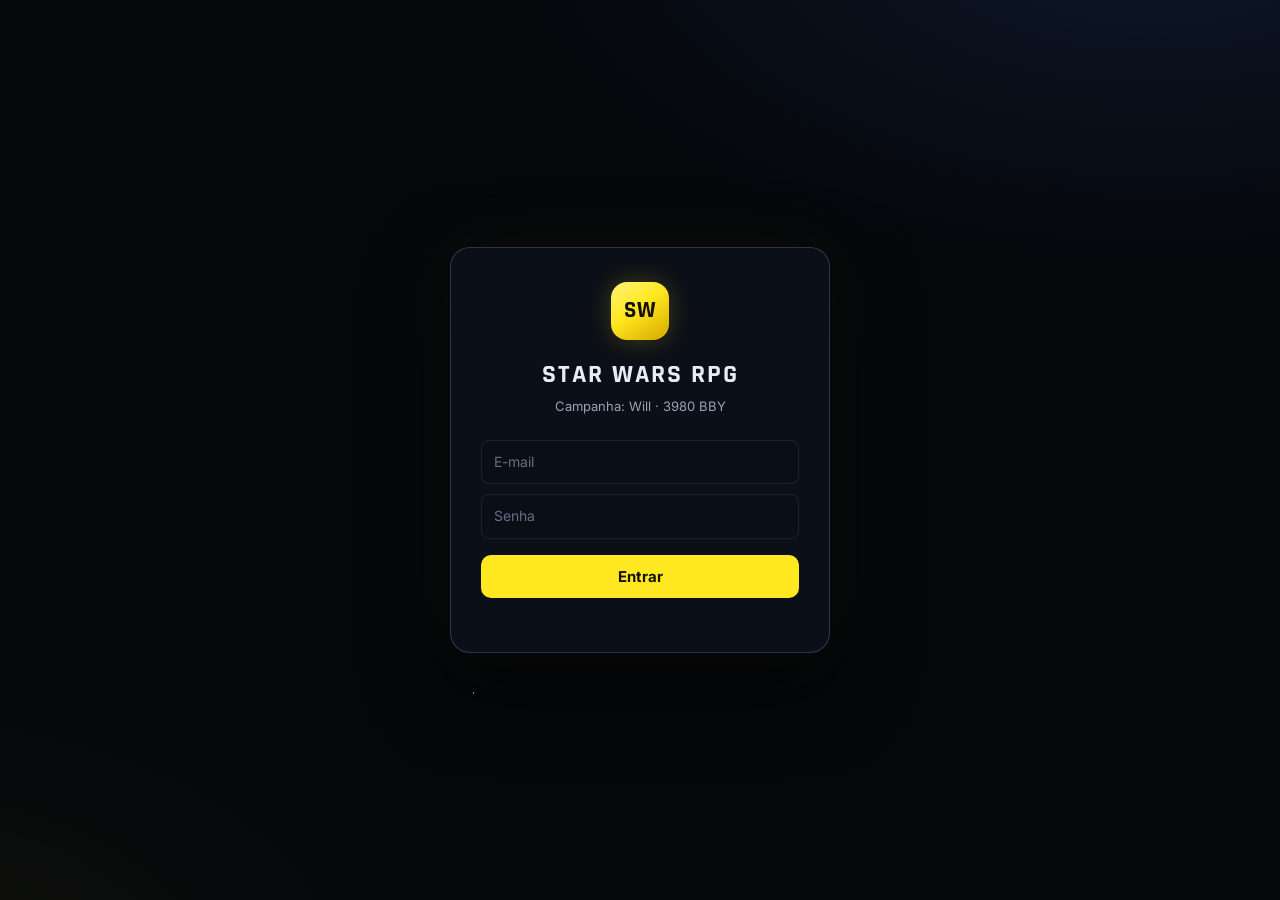
<file: dev/preview/index.html>
<!DOCTYPE html>
<html lang="pt-br">
<head>
    <meta charset="UTF-8">
    <meta name="viewport" content="width=device-width, initial-scale=1.0">
    <!-- Página só para desenvolvimento: usa o HTML, o CSS e os scripts do site real,
         mas com fichas de exemplo, sem login e sem Firebase.
         Estados: #ficha #pericias #conhecimentos #notas #lore #classes #biblioteca #racas #racas-editor #login -->
    <base href="../../">
    <title>Pré-visualização - Fichas Star Wars</title>
    <script>
        // ?v= evita carregar uma versão antiga do preview.js guardada no cache
        document.write('<script src="dev/preview/preview.js?v=' + Date.now() + '"><\/script>');
    </script>
</head>
<body></body>
</html>
</file>
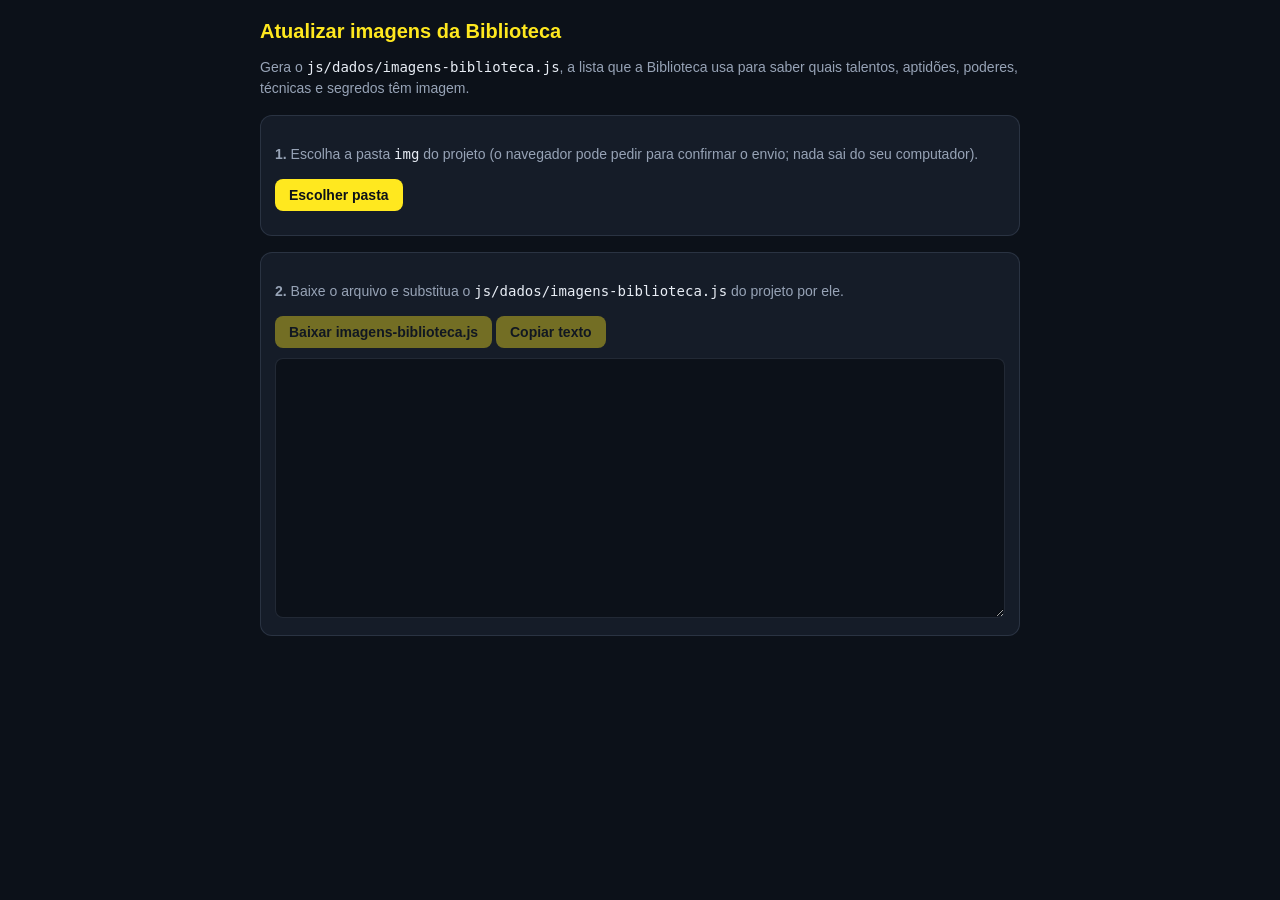
<file: dev/atualizar-imagens-biblioteca.html>
<!DOCTYPE html>
<html lang="pt-br">
<head>
<meta charset="UTF-8">
<meta name="viewport" content="width=device-width, initial-scale=1.0">
<title>Atualizar imagens da Biblioteca</title>
<!-- Gera js/dados/imagens-biblioteca.js com a lista de imagens das pastas da Biblioteca
     (img/talentos, img/aptidoes, img/poderes, img/tecnicas, img/segredos).
     Abra este arquivo direto no navegador (dois cliques), escolha a pasta img
     e baixe o arquivo gerado. Use de novo sempre que colocar ou tirar imagens dessas pastas.

     Por que existe: o site não consegue listar uma pasta sozinho (hospedado ou em file://),
     então a Biblioteca usa esta lista para saber quais itens têm imagem. -->
<style>
    body { margin: 0; padding: 20px; background: #0c1119; color: #e8edf5; font: 14px 'Segoe UI', sans-serif; }
    main { max-width: 760px; margin: 0 auto; }
    h1 { margin: 0 0 6px; font-size: 20px; color: #ffe81f; }
    p, li { color: #97a3b6; line-height: 1.5; }
    code { color: #e8edf5; }
    .step { margin: 16px 0; padding: 14px; background: #151c28; border: 1px solid rgba(160,180,215,.15); border-radius: 12px; }
    button, label.button { display: inline-block; padding: 8px 14px; border: 0; border-radius: 8px; background: #ffe81f; color: #0c1119; font: 600 14px 'Segoe UI', sans-serif; cursor: pointer; }
    button:disabled { opacity: .4; cursor: default; }
    input[type=file] { display: none; }
    #status { margin: 10px 0 0; white-space: pre-line; }
    textarea { box-sizing: border-box; width: 100%; height: 260px; margin-top: 10px; padding: 10px; background: #0c1119; color: #e8edf5; border: 1px solid rgba(160,180,215,.15); border-radius: 8px; font: 12px Consolas, monospace; }
</style>
</head>
<body>
<main>
    <h1>Atualizar imagens da Biblioteca</h1>
    <p>Gera o <code>js/dados/imagens-biblioteca.js</code>, a lista que a Biblioteca usa para saber quais talentos, aptidões, poderes, técnicas e segredos têm imagem.</p>

    <div class="step">
        <p><strong>1.</strong> Escolha a pasta <code>img</code> do projeto (o navegador pode pedir para confirmar o envio; nada sai do seu computador).</p>
        <label class="button" for="folder">Escolher pasta</label>
        <input type="file" id="folder" webkitdirectory multiple>
        <p id="status"></p>
    </div>

    <div class="step">
        <p><strong>2.</strong> Baixe o arquivo e substitua o <code>js/dados/imagens-biblioteca.js</code> do projeto por ele.</p>
        <button id="download" disabled>Baixar imagens-biblioteca.js</button>
        <button id="copy" disabled>Copiar texto</button>
        <textarea id="output" readonly></textarea>
    </div>
</main>
<script>
    // Mesmas pastas de LIBRARY_IMAGE_FOLDERS em js/icones.js
    const FOLDERS = ['talentos', 'aptidoes', 'poderes', 'tecnicas', 'segredos'];
    const EXTENSIONS = ['.jpg', '.jpeg', '.png', '.gif', '.webp'];
    const output = document.getElementById('output');
    const status = document.getElementById('status');

    const extensionOf = name => (name.match(/\.[^.]*$/) || [''])[0].toLowerCase();
    const stemOf = name => name.replace(/\.[^.]*$/, '');

    document.getElementById('folder').addEventListener('change', event => {
        const files = [...event.target.files];
        const index = {};
        FOLDERS.forEach(folder => {
            // Só arquivos soltos em img/<pasta>/ (sem subpastas)
            const names = files
                .map(file => file.webkitRelativePath.split('/'))
                .filter(parts => parts.length === 3 && parts[1] === folder)
                .map(parts => parts[2])
                .filter(name => EXTENSIONS.includes(extensionOf(name)))
                .sort();
            // nome sem extensão -> nome do arquivo
            index[folder] = {};
            names.forEach(name => { index[folder][stemOf(name)] = name; });
        });

        const total = FOLDERS.reduce((sum, folder) => sum + Object.keys(index[folder]).length, 0);
        if (!total) {
            status.textContent = 'Nenhuma imagem encontrada. Confira se escolheu a pasta img (a que tem talentos, aptidoes, poderes...).';
            return;
        }

        output.value =
            '// Gerado por: dev/atualizar-imagens-biblioteca.html (não editar à mão)\n' +
            '// Pasta em img/ -> nome da imagem (sem extensão) -> arquivo\n' +
            `window.LIBRARY_IMAGE_FILES = ${JSON.stringify(index, null, 4)};\n`;

        status.textContent = FOLDERS.map(folder => `img/${folder}: ${Object.keys(index[folder]).length} imagens`).join('\n');
        document.getElementById('download').disabled = false;
        document.getElementById('copy').disabled = false;
    });

    document.getElementById('download').addEventListener('click', () => {
        const link = document.createElement('a');
        link.href = URL.createObjectURL(new Blob([output.value], { type: 'text/javascript' }));
        link.download = 'imagens-biblioteca.js';
        link.click();
        setTimeout(() => URL.revokeObjectURL(link.href), 1000);
    });

    document.getElementById('copy').addEventListener('click', () => {
        output.select();
        navigator.clipboard.writeText(output.value)
            .then(() => { status.textContent += '\nTexto copiado.'; })
            .catch(() => document.execCommand('copy'));
    });
</script>
</body>
</html>
</file>
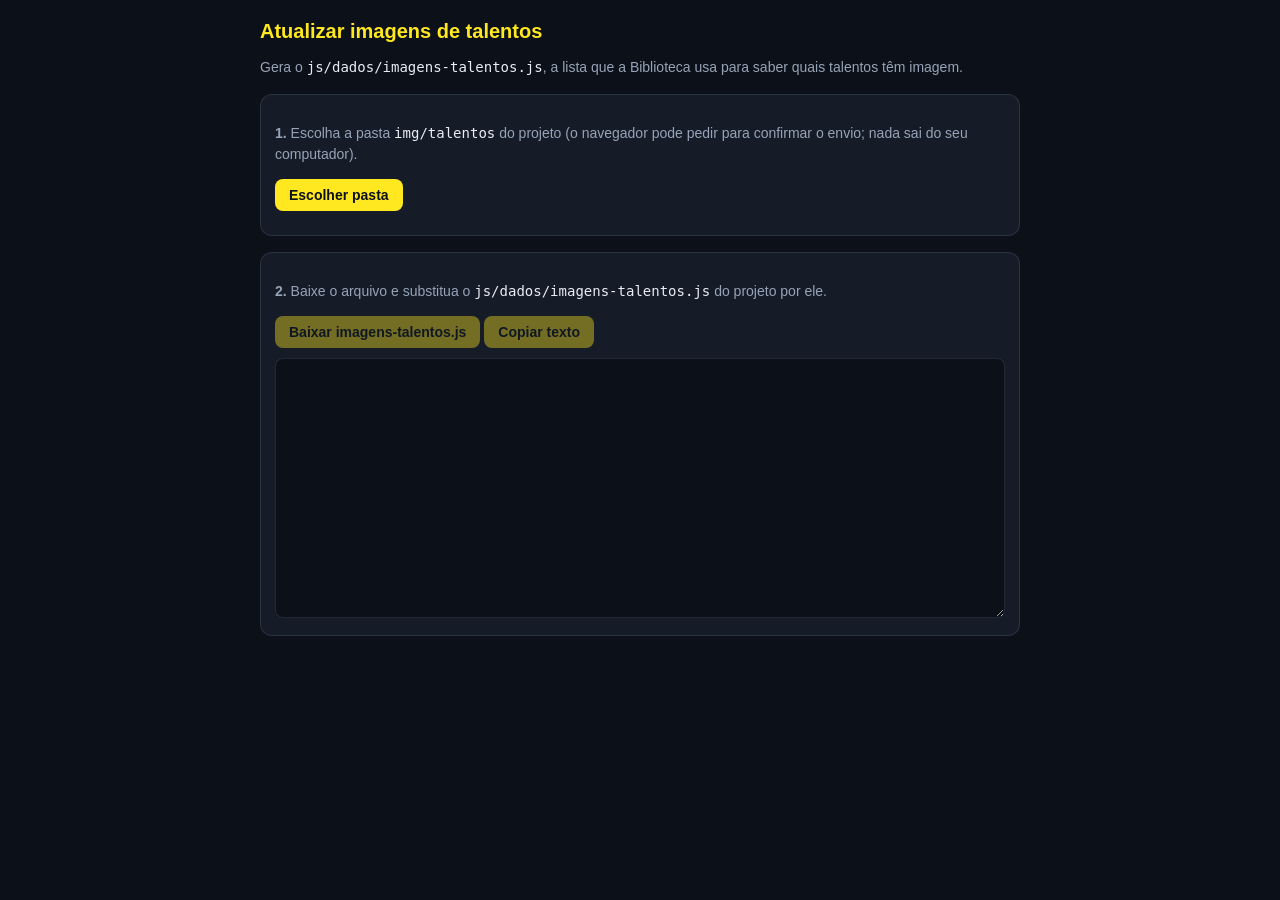
<file: dev/atualizar-imagens-talentos.html>
<!DOCTYPE html>
<html lang="pt-br">
<head>
<meta charset="UTF-8">
<meta name="viewport" content="width=device-width, initial-scale=1.0">
<title>Atualizar imagens de talentos</title>
<!-- Gera js/dados/imagens-talentos.js com a lista de imagens de img/talentos/.
     Abra este arquivo direto no navegador (dois cliques), escolha a pasta img/talentos
     e baixe o arquivo gerado. Use de novo sempre que colocar ou tirar imagens da pasta.

     Por que existe: o site não consegue listar uma pasta sozinho (hospedado ou em file://),
     então a Biblioteca usa esta lista para saber quais talentos têm imagem. -->
<style>
    body { margin: 0; padding: 20px; background: #0c1119; color: #e8edf5; font: 14px 'Segoe UI', sans-serif; }
    main { max-width: 760px; margin: 0 auto; }
    h1 { margin: 0 0 6px; font-size: 20px; color: #ffe81f; }
    p, li { color: #97a3b6; line-height: 1.5; }
    code { color: #e8edf5; }
    .step { margin: 16px 0; padding: 14px; background: #151c28; border: 1px solid rgba(160,180,215,.15); border-radius: 12px; }
    button, label.button { display: inline-block; padding: 8px 14px; border: 0; border-radius: 8px; background: #ffe81f; color: #0c1119; font: 600 14px 'Segoe UI', sans-serif; cursor: pointer; }
    button:disabled { opacity: .4; cursor: default; }
    input[type=file] { display: none; }
    #status { margin: 10px 0 0; }
    textarea { box-sizing: border-box; width: 100%; height: 260px; margin-top: 10px; padding: 10px; background: #0c1119; color: #e8edf5; border: 1px solid rgba(160,180,215,.15); border-radius: 8px; font: 12px Consolas, monospace; }
</style>
</head>
<body>
<main>
    <h1>Atualizar imagens de talentos</h1>
    <p>Gera o <code>js/dados/imagens-talentos.js</code>, a lista que a Biblioteca usa para saber quais talentos têm imagem.</p>

    <div class="step">
        <p><strong>1.</strong> Escolha a pasta <code>img/talentos</code> do projeto (o navegador pode pedir para confirmar o envio; nada sai do seu computador).</p>
        <label class="button" for="folder">Escolher pasta</label>
        <input type="file" id="folder" webkitdirectory multiple>
        <p id="status"></p>
    </div>

    <div class="step">
        <p><strong>2.</strong> Baixe o arquivo e substitua o <code>js/dados/imagens-talentos.js</code> do projeto por ele.</p>
        <button id="download" disabled>Baixar imagens-talentos.js</button>
        <button id="copy" disabled>Copiar texto</button>
        <textarea id="output" readonly></textarea>
    </div>
</main>
<script>
    const EXTENSIONS = ['.jpg', '.jpeg', '.png', '.gif', '.webp'];
    const output = document.getElementById('output');
    const status = document.getElementById('status');

    const extensionOf = name => (name.match(/\.[^.]*$/) || [''])[0].toLowerCase();
    const stemOf = name => name.replace(/\.[^.]*$/, '');

    document.getElementById('folder').addEventListener('change', event => {
        // Só arquivos soltos na pasta escolhida (sem subpastas)
        const files = [...event.target.files]
            .filter(file => file.webkitRelativePath.split('/').length === 2)
            .map(file => file.name)
            .filter(name => EXTENSIONS.includes(extensionOf(name)))
            .sort();

        // nome sem extensão -> nome do arquivo
        const index = {};
        files.forEach(name => { index[stemOf(name)] = name; });

        output.value =
            '// Gerado por: dev/atualizar-imagens-talentos.html (não editar à mão)\n' +
            '// Nome da imagem (sem extensão) -> arquivo em img/talentos/\n' +
            `window.TALENT_IMAGE_FILES = ${JSON.stringify(index, null, 4)};\n`;

        const folder = event.target.files[0]?.webkitRelativePath.split('/')[0] || '?';
        status.textContent = `${Object.keys(index).length} imagens listadas da pasta "${folder}".`;
        document.getElementById('download').disabled = false;
        document.getElementById('copy').disabled = false;
    });

    document.getElementById('download').addEventListener('click', () => {
        const link = document.createElement('a');
        link.href = URL.createObjectURL(new Blob([output.value], { type: 'text/javascript' }));
        link.download = 'imagens-talentos.js';
        link.click();
        setTimeout(() => URL.revokeObjectURL(link.href), 1000);
    });

    document.getElementById('copy').addEventListener('click', () => {
        output.select();
        navigator.clipboard.writeText(output.value)
            .then(() => { status.textContent += ' Texto copiado.'; })
            .catch(() => document.execCommand('copy'));
    });
</script>
</body>
</html>
</file>
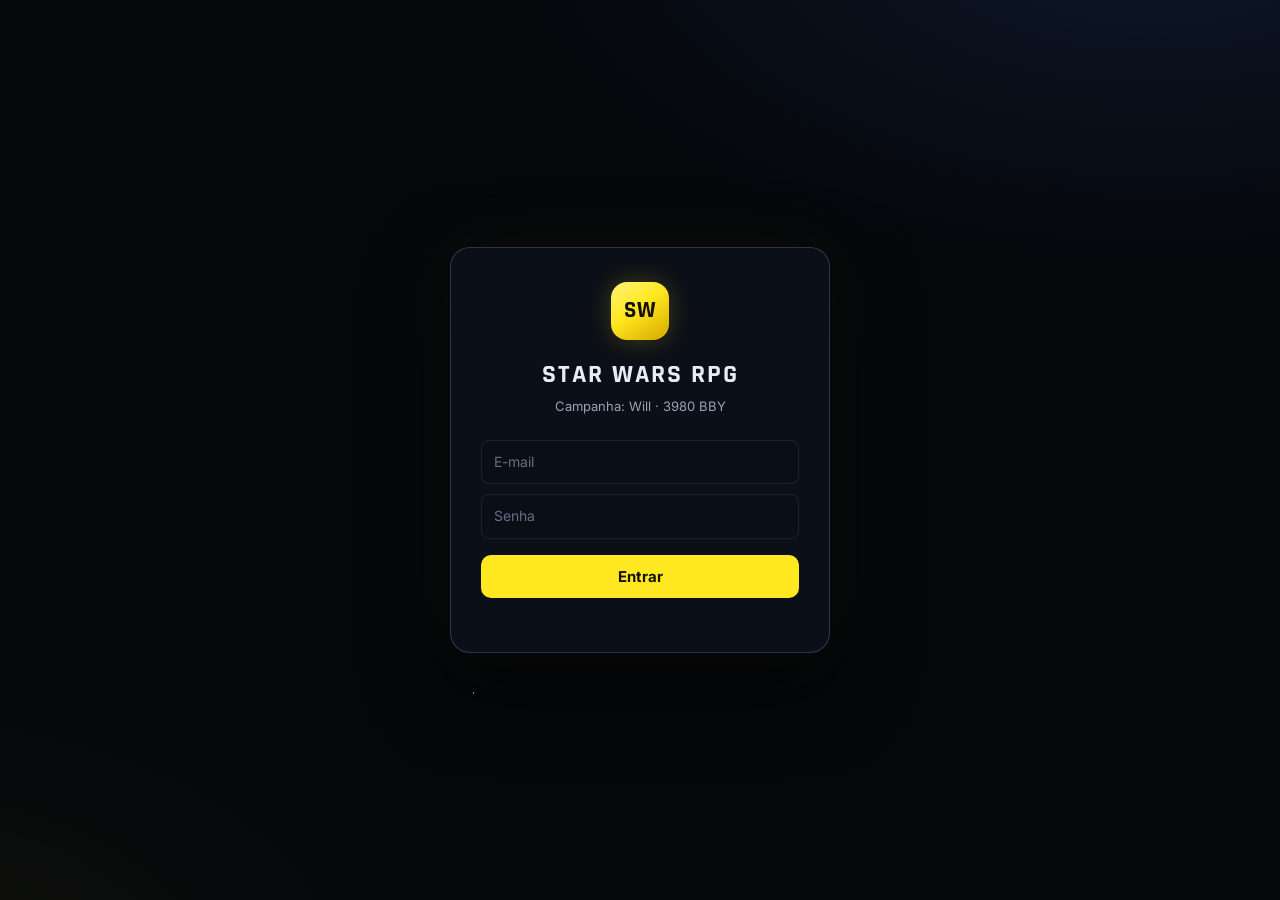
<file: dev/preview.html>
<!DOCTYPE html>
<html lang="pt-br">
<head>
    <meta charset="UTF-8">
    <meta name="viewport" content="width=device-width, initial-scale=1.0">
    <!-- Página só para desenvolvimento: usa o HTML, o CSS e os scripts do site real,
         mas com fichas de exemplo, sem login e sem Firebase.
         Estados: #ficha #pericias #conhecimentos #notas #lore #classes #biblioteca #racas #racas-editor #login -->
    <base href="../">
    <title>Pré-visualização - Fichas Star Wars</title>
    <script>
        // ?v= evita carregar uma versão antiga do preview.js guardada no cache
        document.write('<script src="dev/preview.js?v=' + Date.now() + '"><\/script>');
    </script>
</head>
<body></body>
</html>
</file>
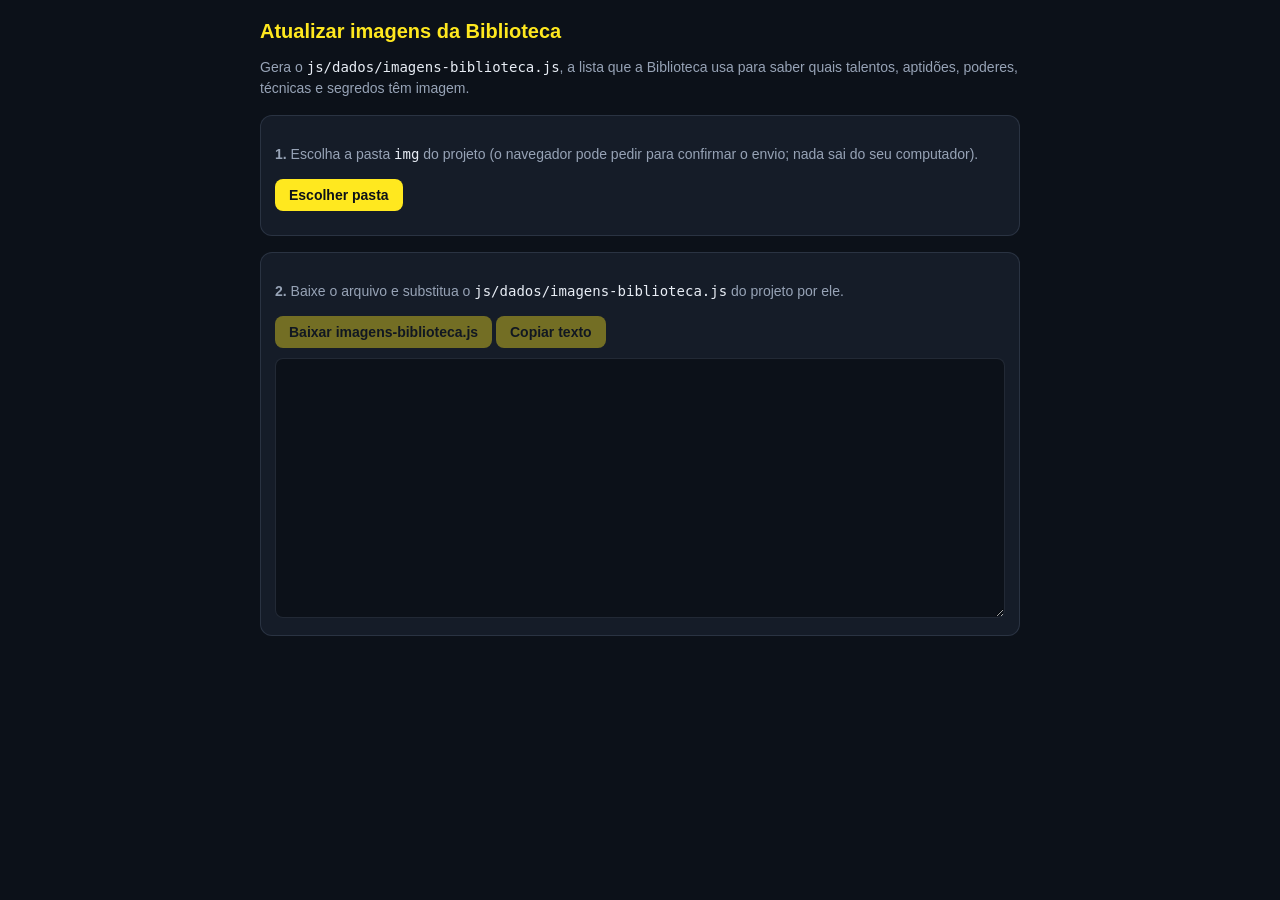
<file: dev/ferramentas/atualizar-imagens-biblioteca.html>
<!DOCTYPE html>
<html lang="pt-br">
<head>
<meta charset="UTF-8">
<meta name="viewport" content="width=device-width, initial-scale=1.0">
<title>Atualizar imagens da Biblioteca</title>
<!-- Gera js/dados/imagens-biblioteca.js com a lista de imagens das pastas da Biblioteca
     (img/talentos, img/aptidoes, img/poderes, img/tecnicas, img/segredos).
     Abra este arquivo direto no navegador (dois cliques), escolha a pasta img
     e baixe o arquivo gerado. Use de novo sempre que colocar ou tirar imagens dessas pastas.

     Por que existe: o site não consegue listar uma pasta sozinho (hospedado ou em file://),
     então a Biblioteca usa esta lista para saber quais itens têm imagem. -->
<style>
    body { margin: 0; padding: 20px; background: #0c1119; color: #e8edf5; font: 14px 'Segoe UI', sans-serif; }
    main { max-width: 760px; margin: 0 auto; }
    h1 { margin: 0 0 6px; font-size: 20px; color: #ffe81f; }
    p, li { color: #97a3b6; line-height: 1.5; }
    code { color: #e8edf5; }
    .step { margin: 16px 0; padding: 14px; background: #151c28; border: 1px solid rgba(160,180,215,.15); border-radius: 12px; }
    button, label.button { display: inline-block; padding: 8px 14px; border: 0; border-radius: 8px; background: #ffe81f; color: #0c1119; font: 600 14px 'Segoe UI', sans-serif; cursor: pointer; }
    button:disabled { opacity: .4; cursor: default; }
    input[type=file] { display: none; }
    #status { margin: 10px 0 0; white-space: pre-line; }
    textarea { box-sizing: border-box; width: 100%; height: 260px; margin-top: 10px; padding: 10px; background: #0c1119; color: #e8edf5; border: 1px solid rgba(160,180,215,.15); border-radius: 8px; font: 12px Consolas, monospace; }
</style>
</head>
<body>
<main>
    <h1>Atualizar imagens da Biblioteca</h1>
    <p>Gera o <code>js/dados/imagens-biblioteca.js</code>, a lista que a Biblioteca usa para saber quais talentos, aptidões, poderes, técnicas e segredos têm imagem.</p>

    <div class="step">
        <p><strong>1.</strong> Escolha a pasta <code>img</code> do projeto (o navegador pode pedir para confirmar o envio; nada sai do seu computador).</p>
        <label class="button" for="folder">Escolher pasta</label>
        <input type="file" id="folder" webkitdirectory multiple>
        <p id="status"></p>
    </div>

    <div class="step">
        <p><strong>2.</strong> Baixe o arquivo e substitua o <code>js/dados/imagens-biblioteca.js</code> do projeto por ele.</p>
        <button id="download" disabled>Baixar imagens-biblioteca.js</button>
        <button id="copy" disabled>Copiar texto</button>
        <textarea id="output" readonly></textarea>
    </div>
</main>
<script>
    // Mesmas pastas de LIBRARY_IMAGE_FOLDERS em js/icones.js
    const FOLDERS = ['talentos', 'aptidoes', 'poderes', 'tecnicas', 'segredos'];
    const EXTENSIONS = ['.jpg', '.jpeg', '.png', '.gif', '.webp'];
    const output = document.getElementById('output');
    const status = document.getElementById('status');

    const extensionOf = name => (name.match(/\.[^.]*$/) || [''])[0].toLowerCase();
    const stemOf = name => name.replace(/\.[^.]*$/, '');

    document.getElementById('folder').addEventListener('change', event => {
        const files = [...event.target.files];
        const index = {};
        FOLDERS.forEach(folder => {
            // Só arquivos soltos em img/<pasta>/ (sem subpastas)
            const names = files
                .map(file => file.webkitRelativePath.split('/'))
                .filter(parts => parts.length === 3 && parts[1] === folder)
                .map(parts => parts[2])
                .filter(name => EXTENSIONS.includes(extensionOf(name)))
                .sort();
            // nome sem extensão -> nome do arquivo
            index[folder] = {};
            names.forEach(name => { index[folder][stemOf(name)] = name; });
        });

        const total = FOLDERS.reduce((sum, folder) => sum + Object.keys(index[folder]).length, 0);
        if (!total) {
            status.textContent = 'Nenhuma imagem encontrada. Confira se escolheu a pasta img (a que tem talentos, aptidoes, poderes...).';
            return;
        }

        output.value =
            '// Gerado por: dev/ferramentas/atualizar-imagens-biblioteca.html (não editar à mão)\n' +
            '// Pasta em img/ -> nome da imagem (sem extensão) -> arquivo\n' +
            `window.LIBRARY_IMAGE_FILES = ${JSON.stringify(index, null, 4)};\n`;

        status.textContent = FOLDERS.map(folder => `img/${folder}: ${Object.keys(index[folder]).length} imagens`).join('\n');
        document.getElementById('download').disabled = false;
        document.getElementById('copy').disabled = false;
    });

    document.getElementById('download').addEventListener('click', () => {
        const link = document.createElement('a');
        link.href = URL.createObjectURL(new Blob([output.value], { type: 'text/javascript' }));
        link.download = 'imagens-biblioteca.js';
        link.click();
        setTimeout(() => URL.revokeObjectURL(link.href), 1000);
    });

    document.getElementById('copy').addEventListener('click', () => {
        output.select();
        navigator.clipboard.writeText(output.value)
            .then(() => { status.textContent += '\nTexto copiado.'; })
            .catch(() => document.execCommand('copy'));
    });
</script>
</body>
</html>
</file>
